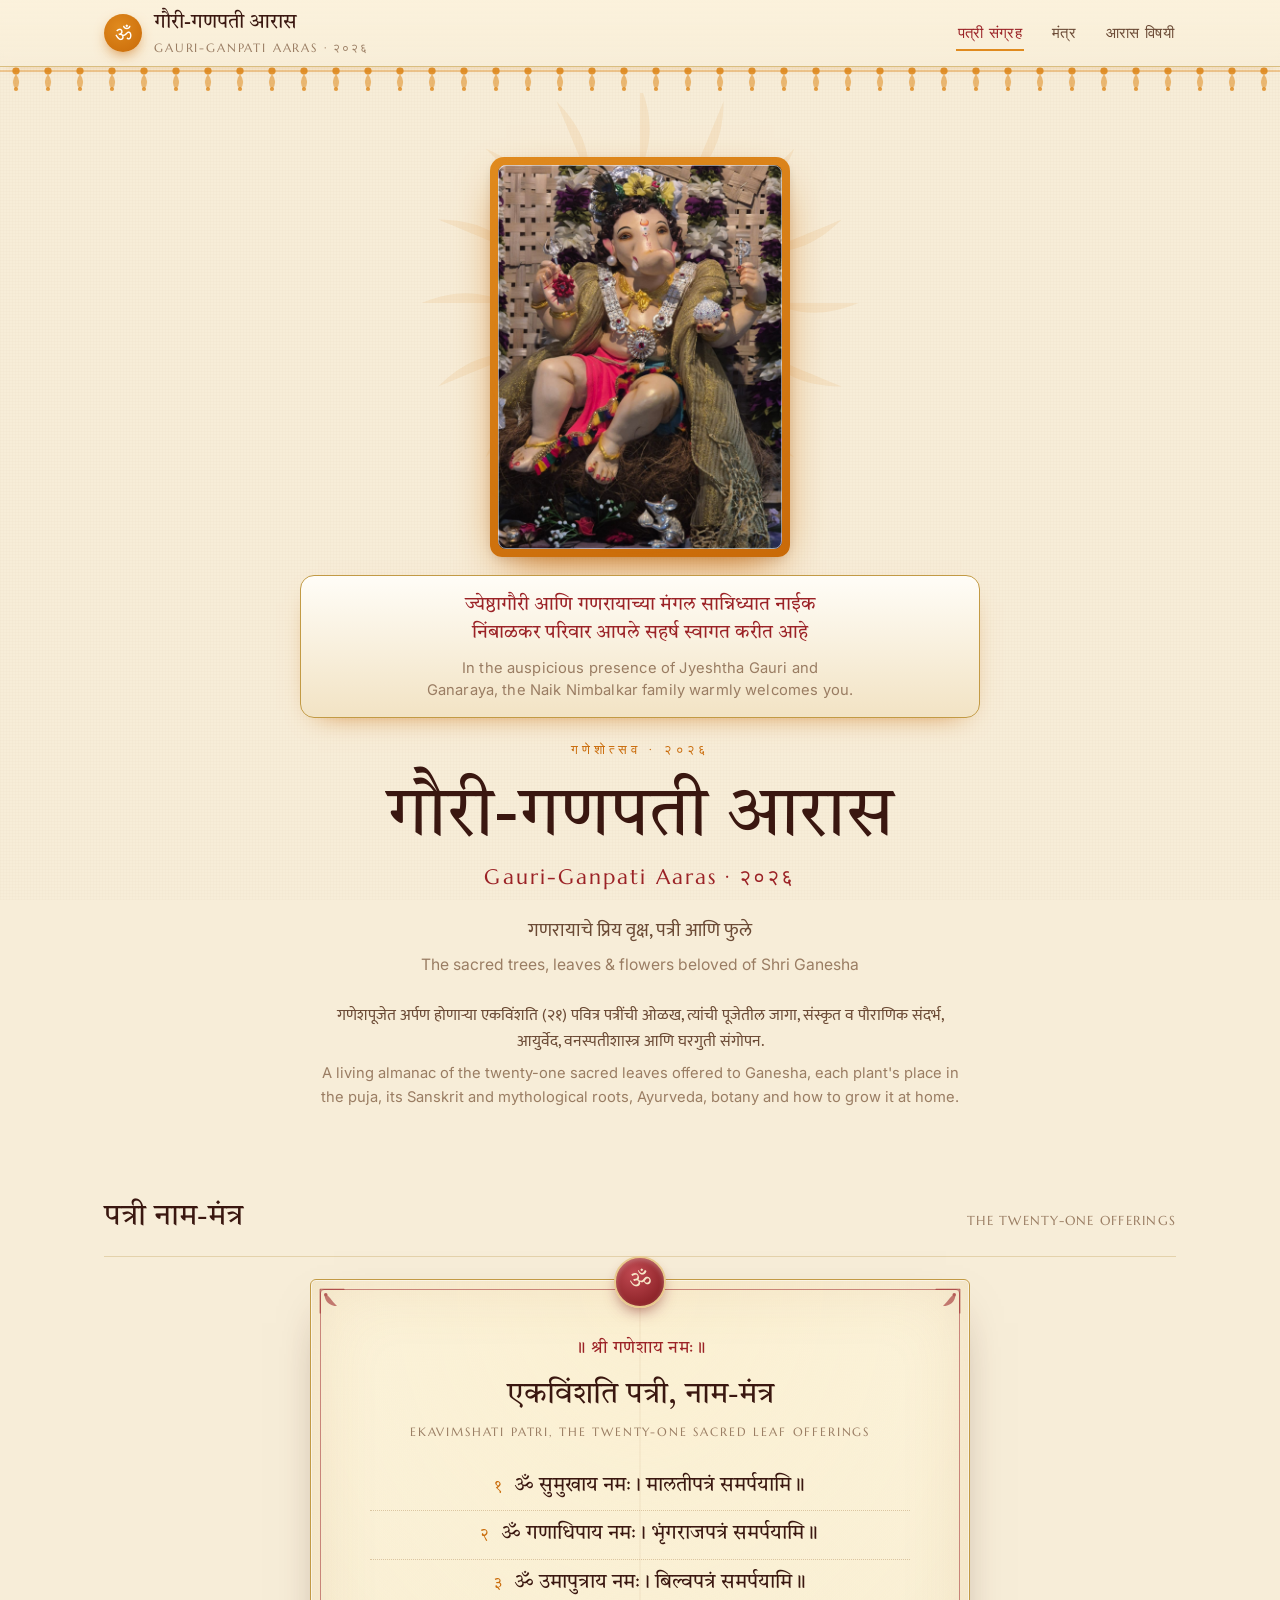
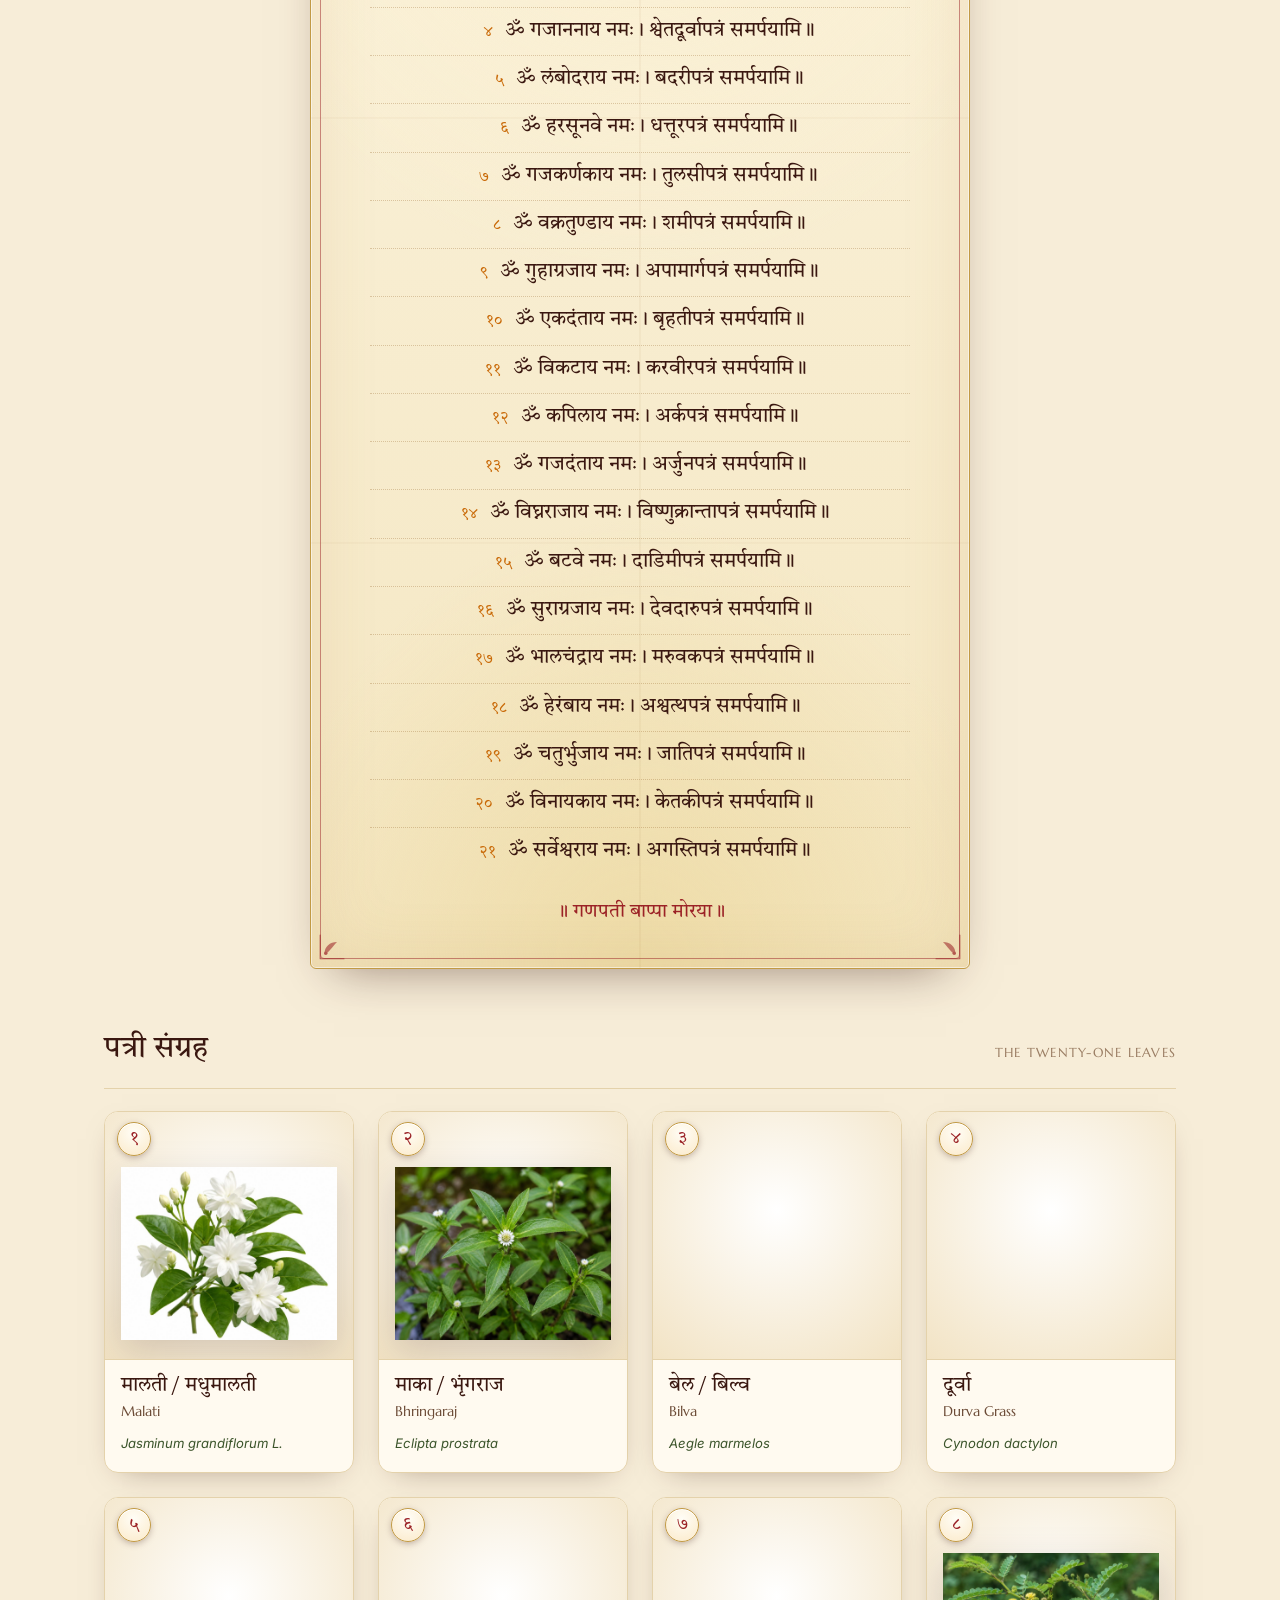
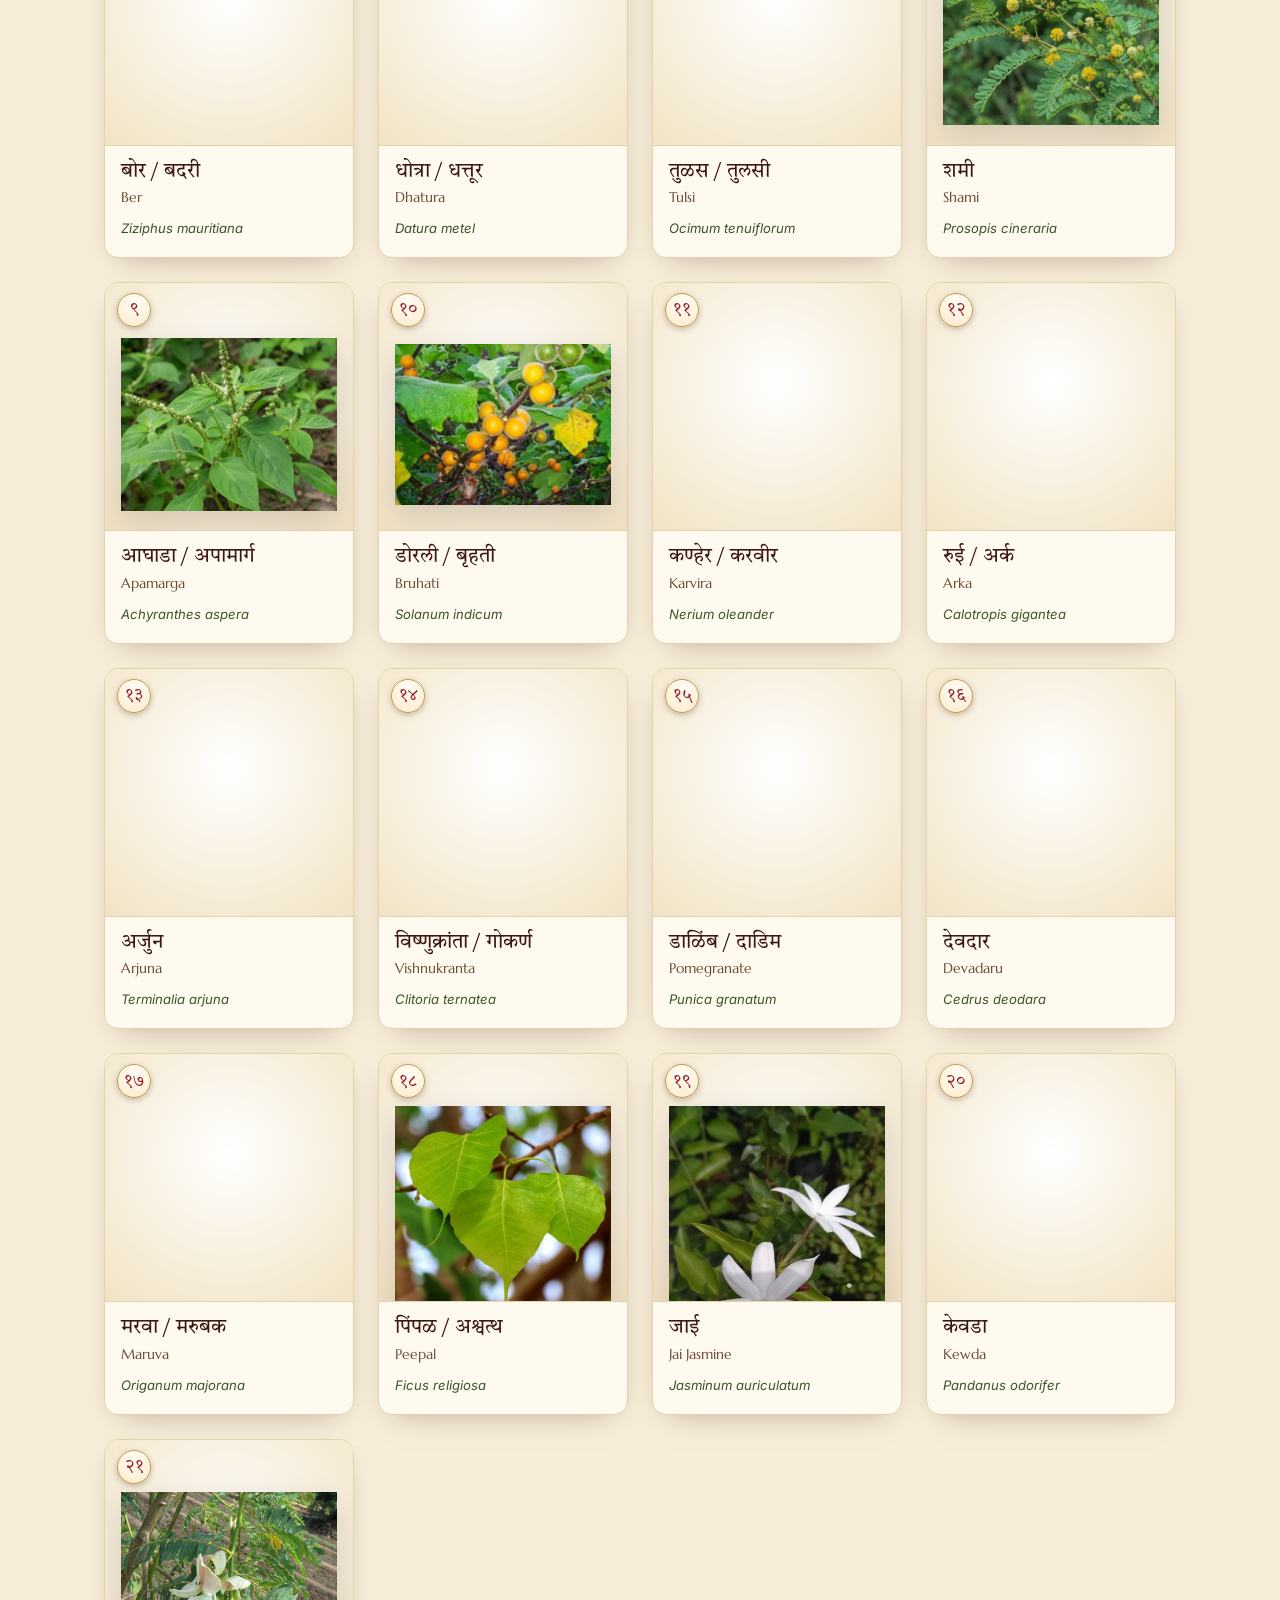
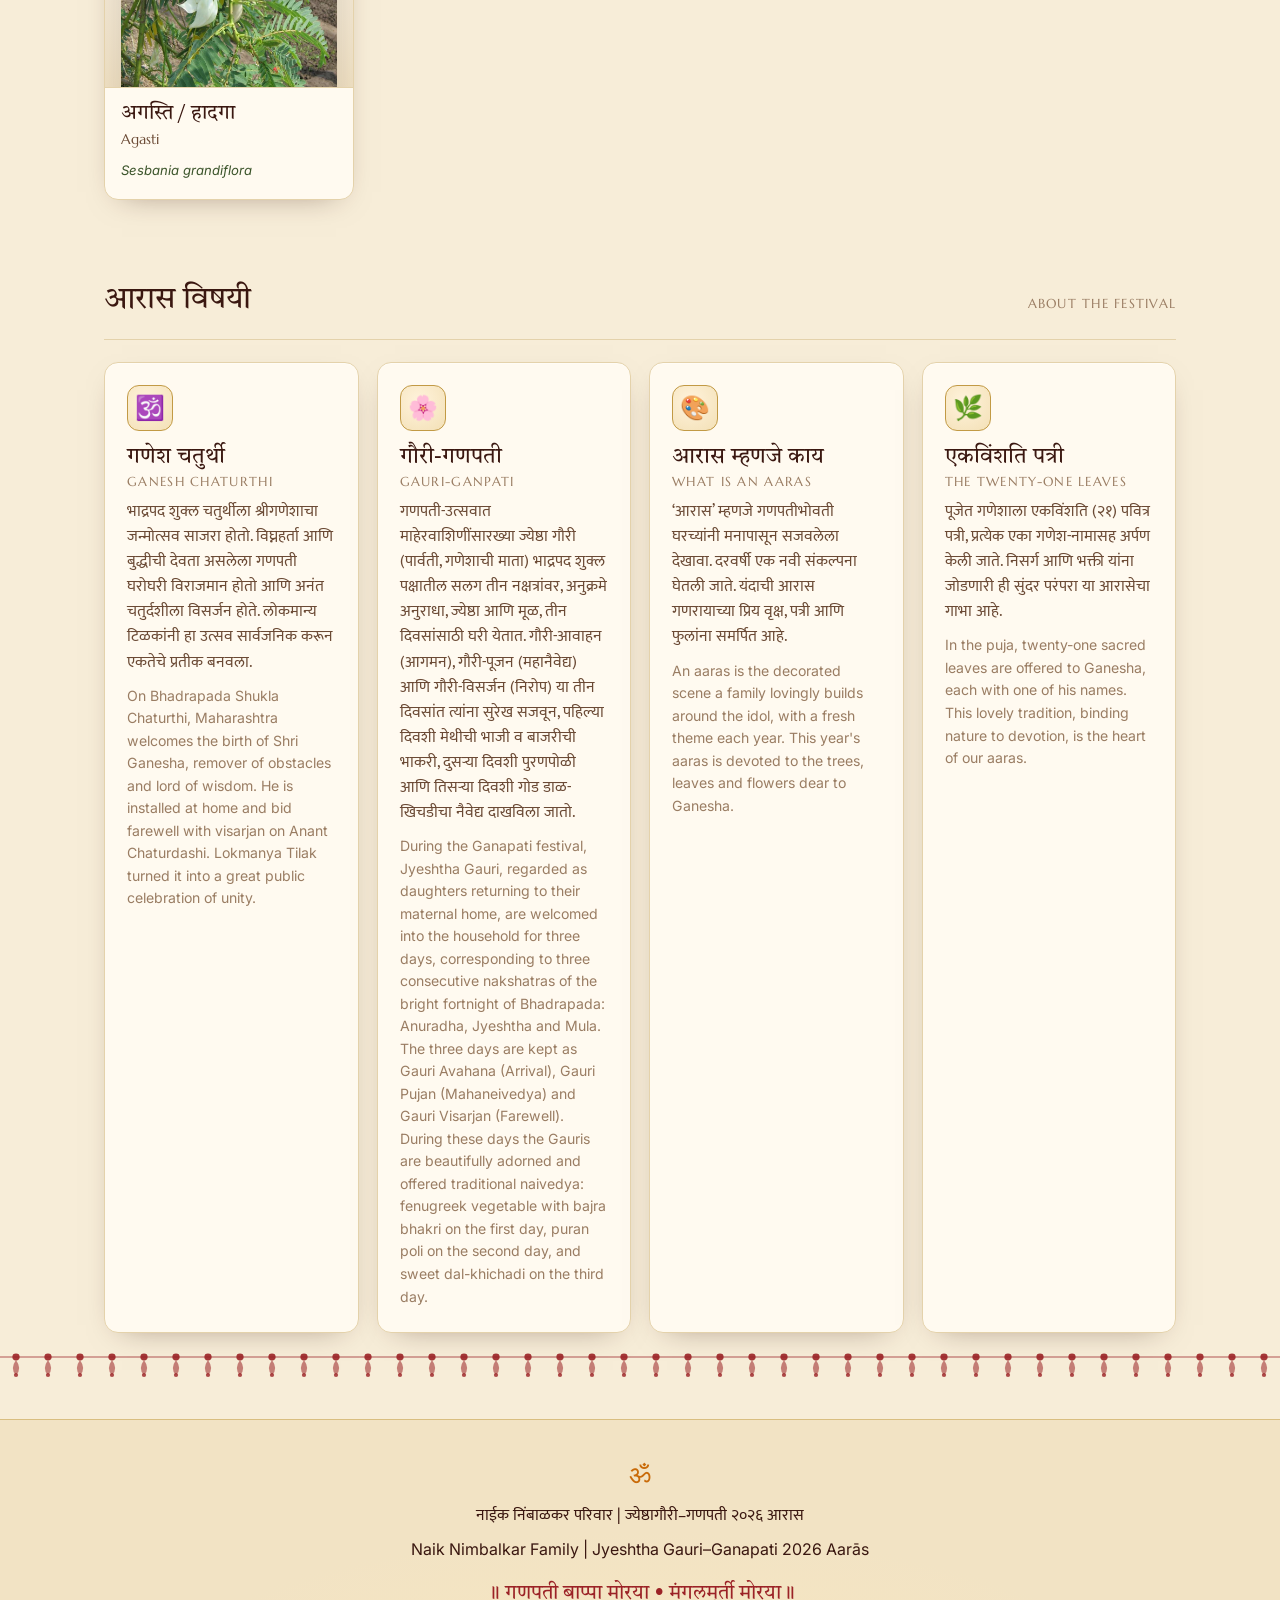
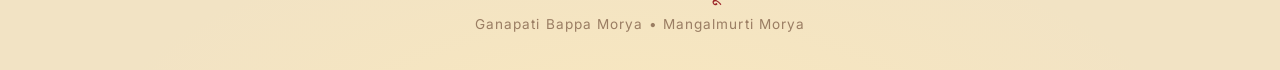
<file: index.html>
<!doctype html>
<html lang="mr">
<head>
  <meta charset="utf-8">
  <meta name="viewport" content="width=device-width, initial-scale=1">
  <title>गौरी-गणपती आरास २०२६ · गणरायाचे प्रिय वृक्ष, पत्री आणि फुले</title>
  <meta name="description" content="गणेशपूजेतील एकविंशति (२१) पवित्र पत्रींची द्विभाषिक ओळख, पूजेतील स्थान, संस्कृत संदर्भ, आयुर्वेद, वनस्पतीशास्त्र आणि संगोपन. A bilingual almanac of the 21 sacred leaves offered to Ganesha.">
  <link rel="icon" href="data:image/svg+xml,%3Csvg xmlns='http://www.w3.org/2000/svg' viewBox='0 0 100 100'%3E%3Ccircle cx='50' cy='50' r='48' fill='%23e08a1e'/%3E%3Ctext x='50' y='68' font-size='58' text-anchor='middle' fill='%23fff'%3E%E0%A4%90%3C/text%3E%3C/svg%3E">
  <link rel="preconnect" href="https://fonts.googleapis.com">
  <link rel="preconnect" href="https://fonts.gstatic.com" crossorigin>
  <link href="https://fonts.googleapis.com/css2?family=Tiro+Devanagari+Marathi&family=Mukta:wght@300;400;500;600&family=Marcellus&family=Inter:wght@400;500&display=swap" rel="stylesheet">
  <link rel="stylesheet" href="assets/css/styles.css?v=20">
</head>
<body data-page="home">
  <div id="app"></div>
  <script src="assets/js/data.js?v=20"></script>
  <script src="assets/js/app.js?v=20"></script>
</body>
</html>
</file>
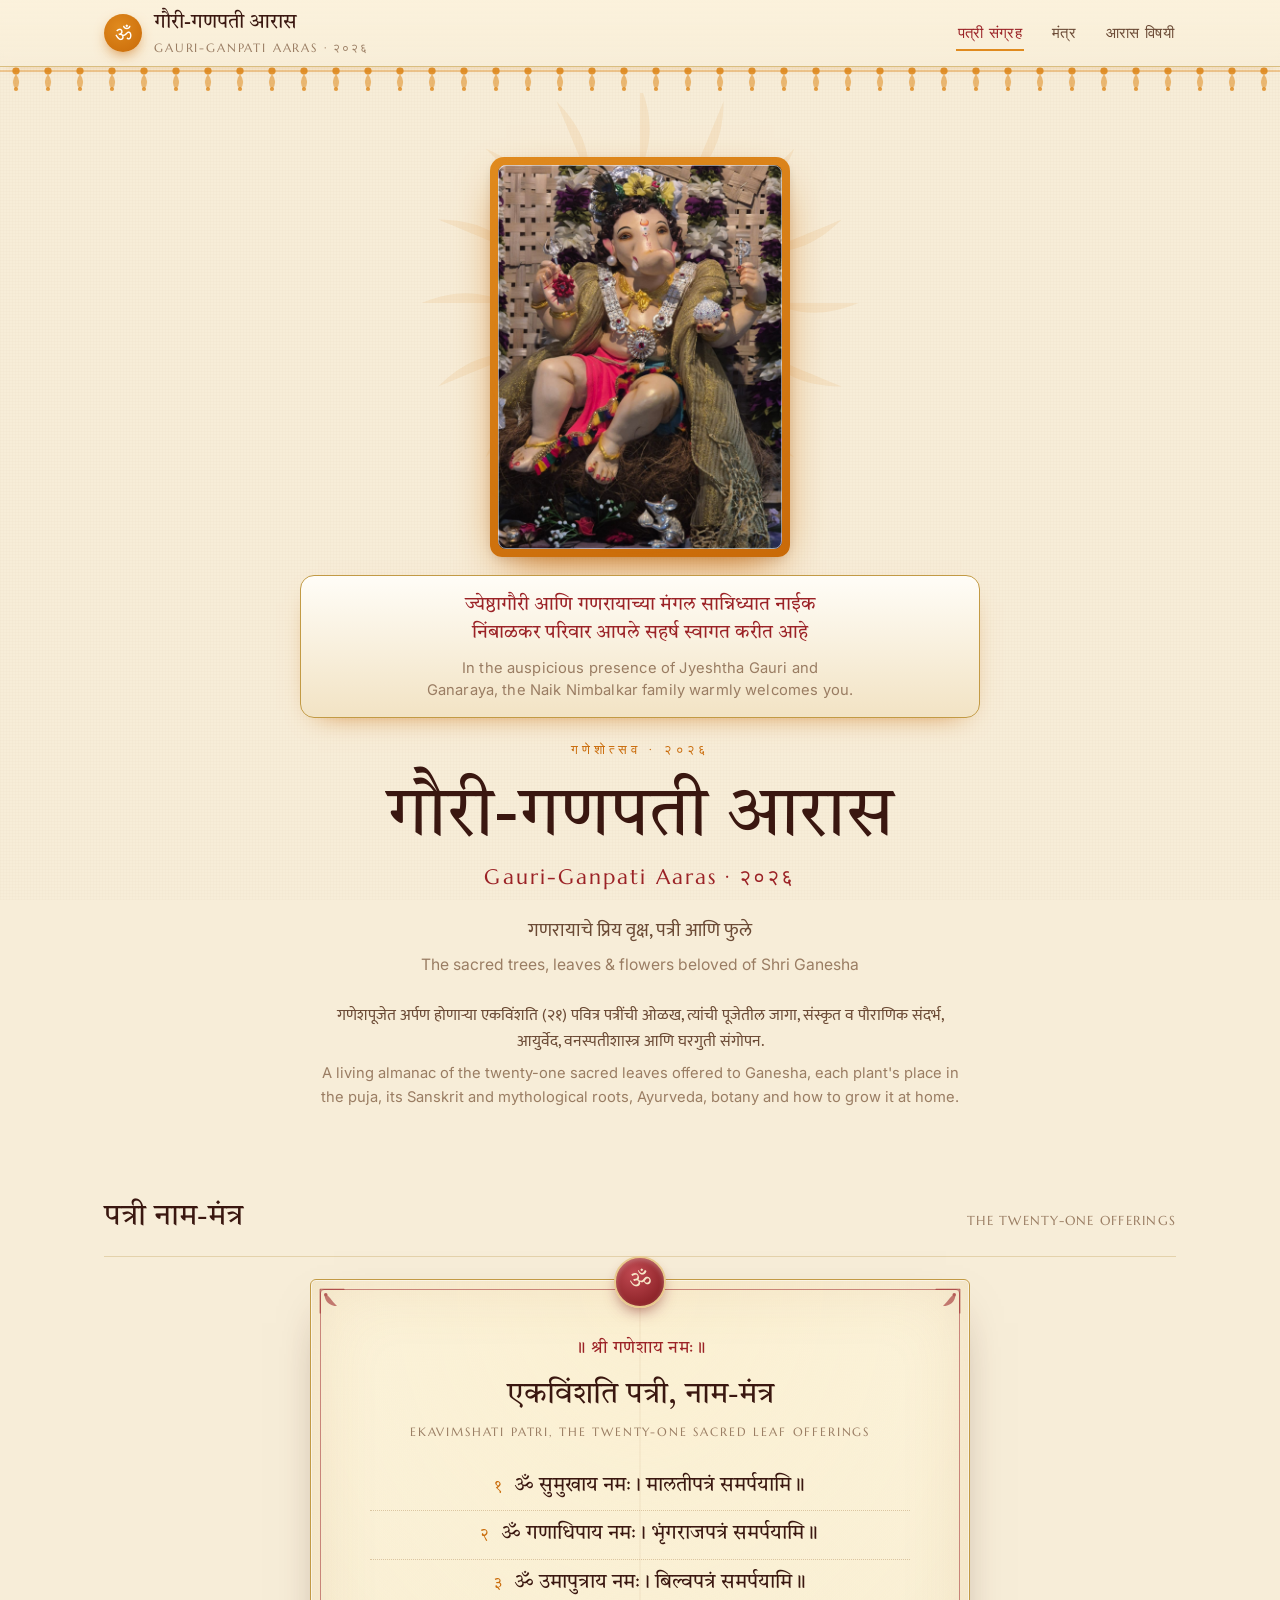
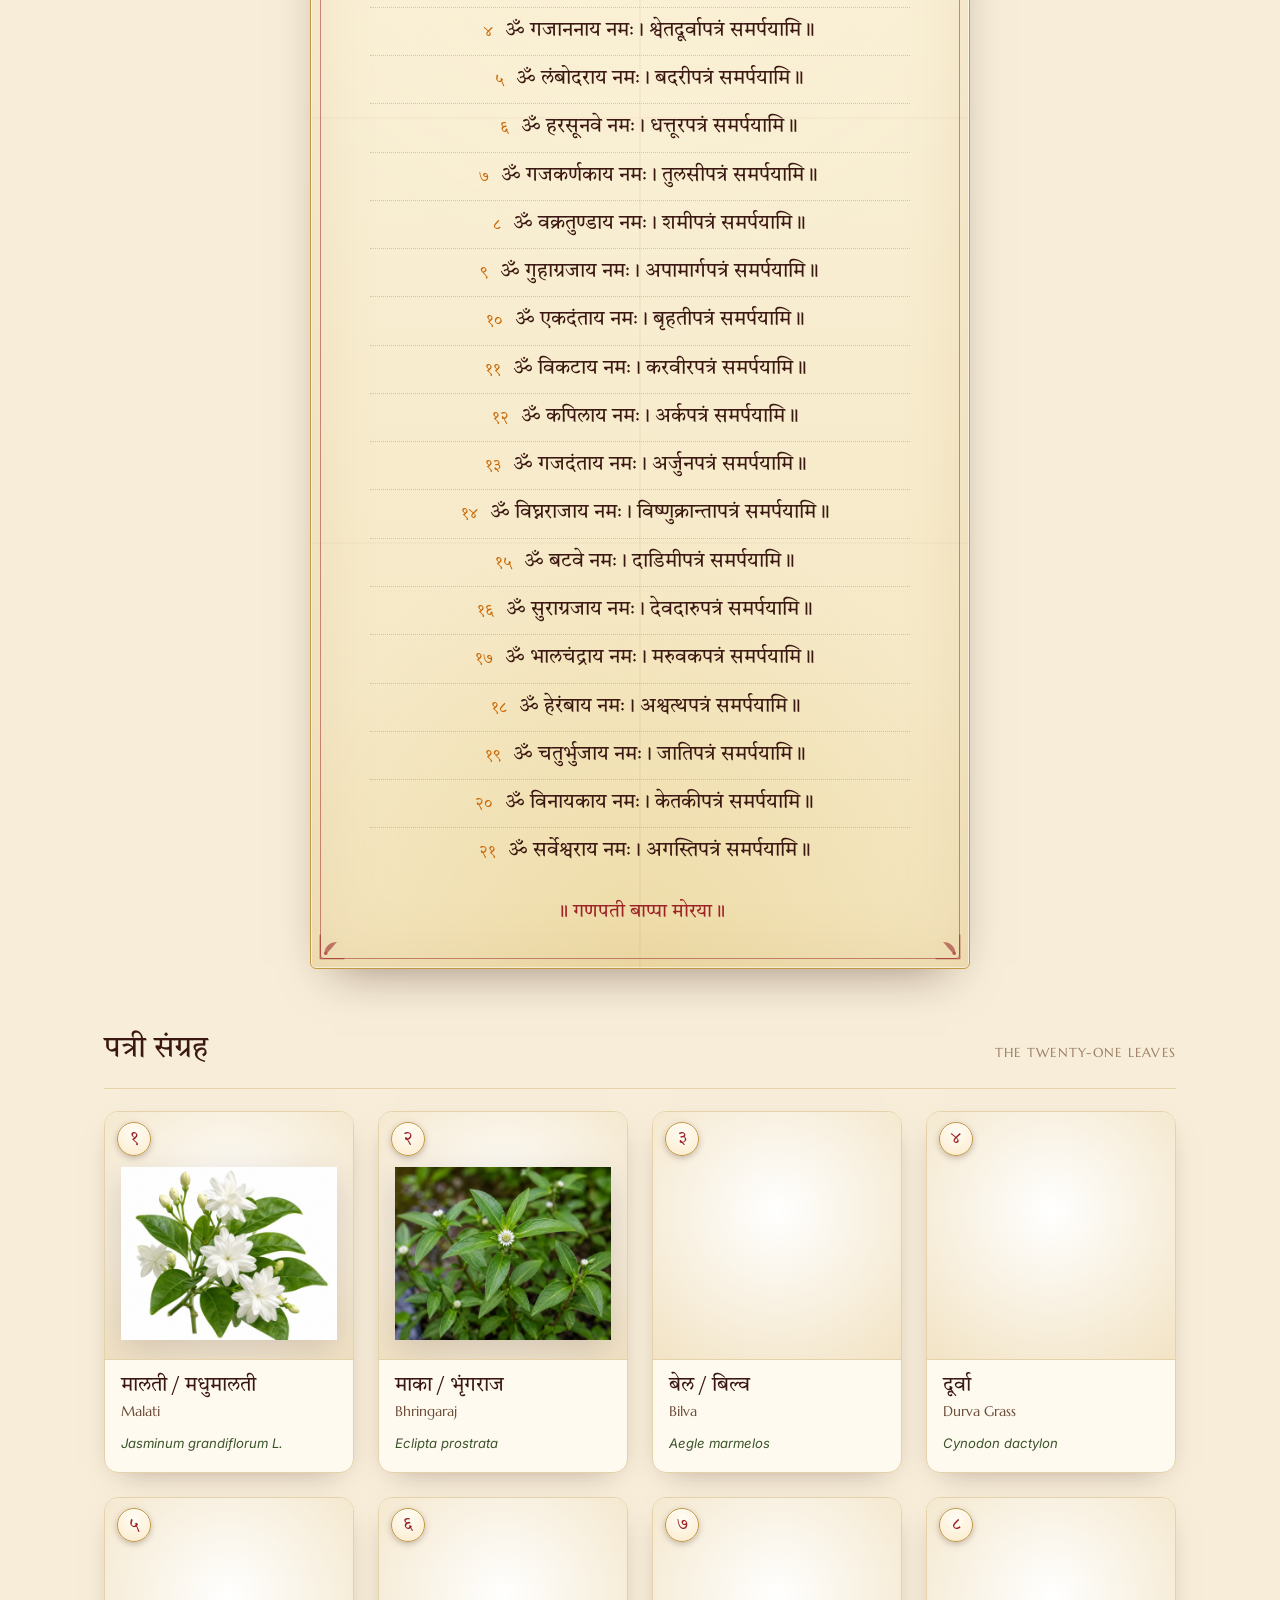
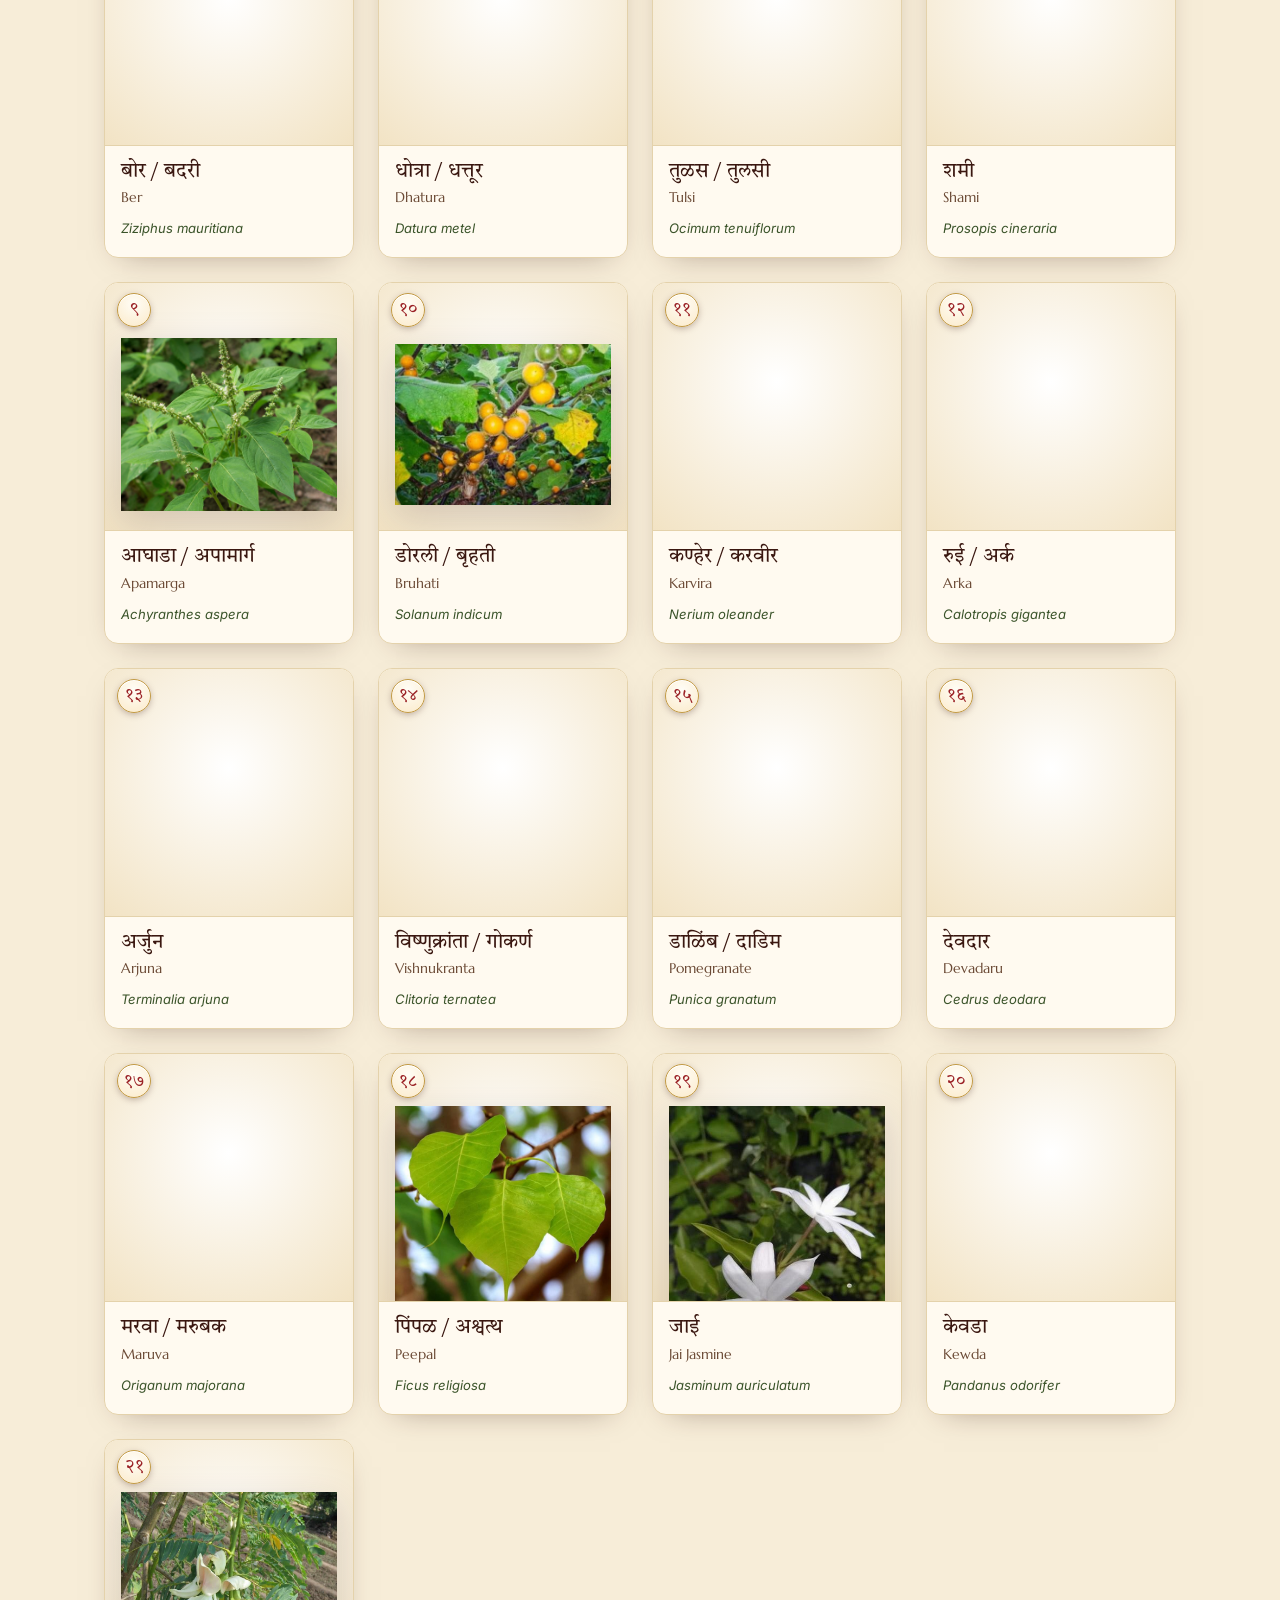
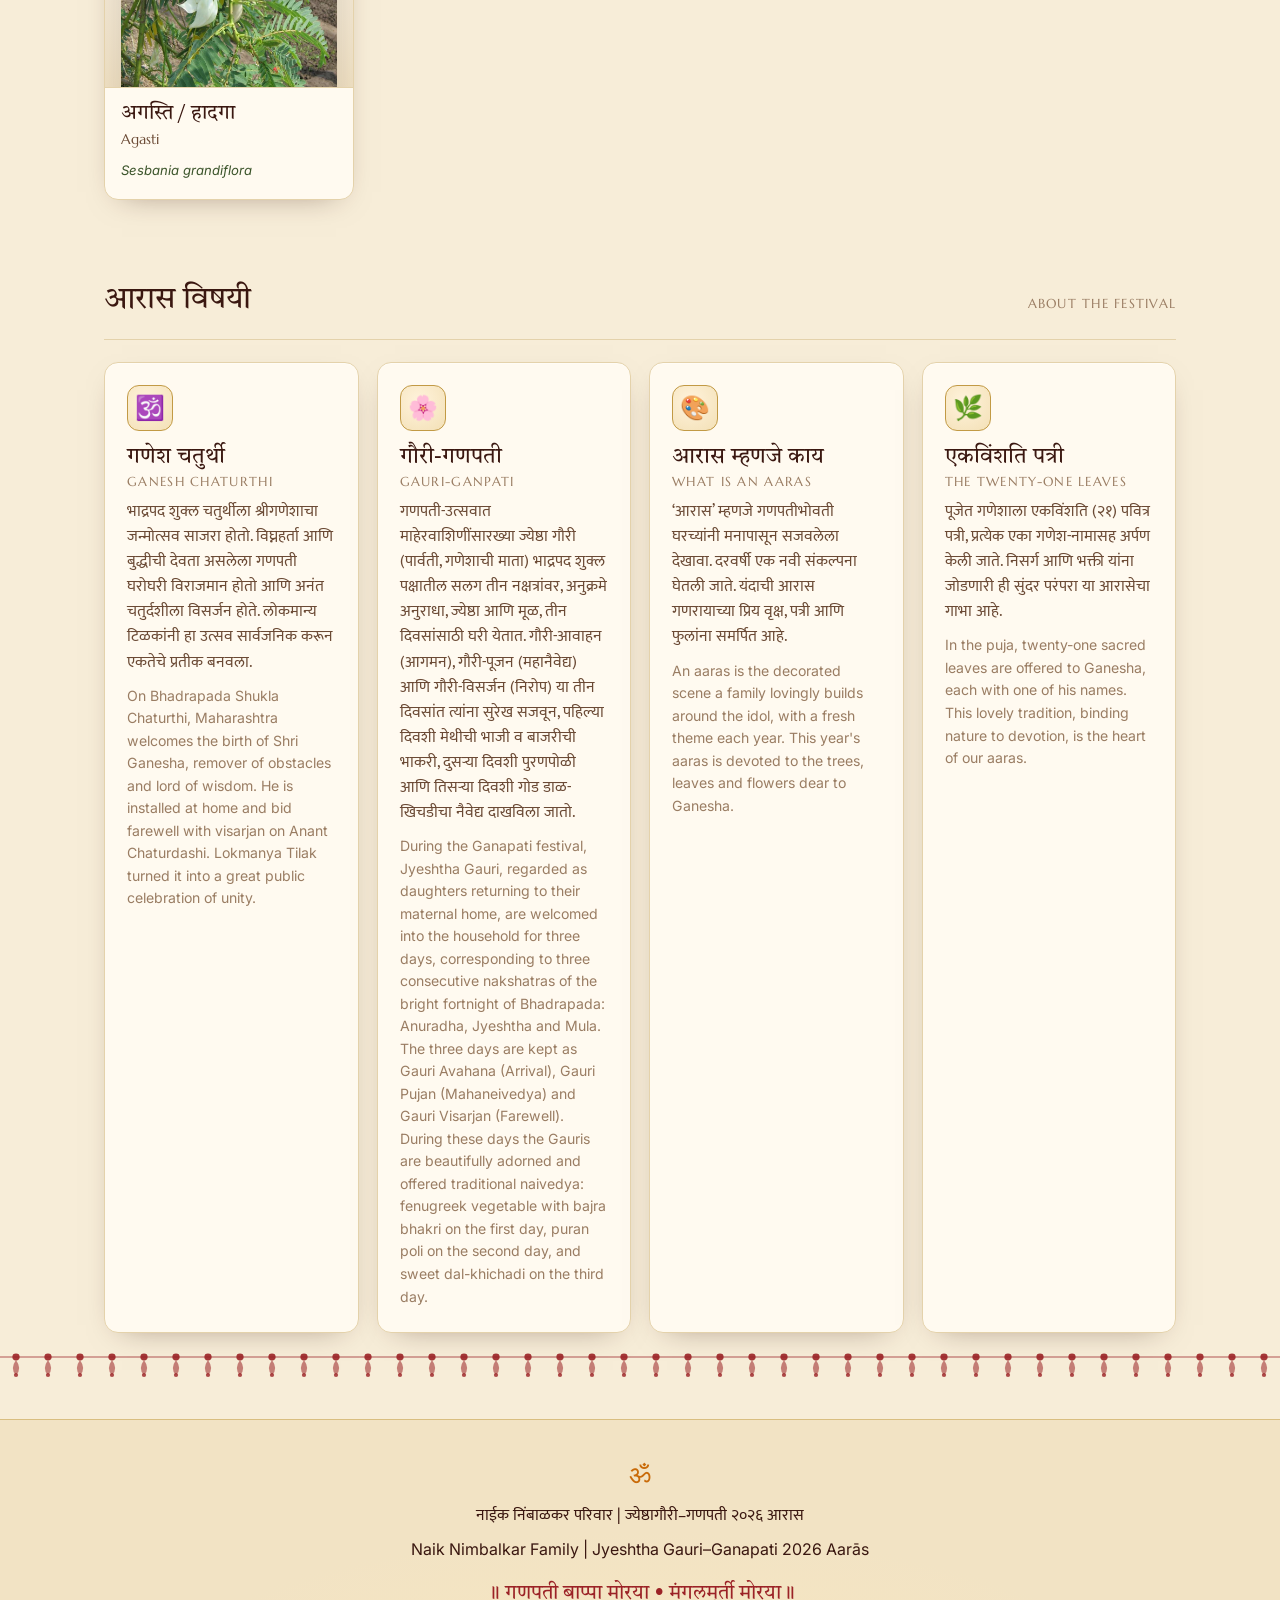
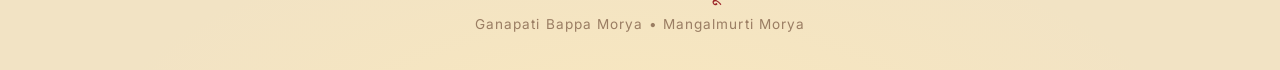
<file: patri.html>
<!doctype html>
<html lang="mr">
<head>
  <meta charset="utf-8">
  <meta name="viewport" content="width=device-width, initial-scale=1">
  <title>पत्री · गौरी-गणपती आरास २०२६</title>
  <meta name="description" content="गणेशपूजेतील पत्रीची द्विभाषिक ओळख, पूजेतील स्थान, संस्कृत संदर्भ, आयुर्वेद, वनस्पतीशास्त्र आणि संगोपन.">
  <link rel="icon" href="data:image/svg+xml,%3Csvg xmlns='http://www.w3.org/2000/svg' viewBox='0 0 100 100'%3E%3Ccircle cx='50' cy='50' r='48' fill='%23e08a1e'/%3E%3Ctext x='50' y='68' font-size='58' text-anchor='middle' fill='%23fff'%3E%E0%A4%90%3C/text%3E%3C/svg%3E">
  <link rel="preconnect" href="https://fonts.googleapis.com">
  <link rel="preconnect" href="https://fonts.gstatic.com" crossorigin>
  <link href="https://fonts.googleapis.com/css2?family=Tiro+Devanagari+Marathi&family=Mukta:wght@300;400;500;600&family=Marcellus&family=Inter:wght@400;500&display=swap" rel="stylesheet">
  <link rel="stylesheet" href="assets/css/styles.css?v=20">
</head>
<body data-page="detail">
  <div id="app"></div>
  <script src="assets/js/data.js?v=20"></script>
  <script src="assets/js/app.js?v=20"></script>
</body>
</html>
</file>
<file: assets/css/styles.css>
/* =====================================================================
   गौरी-गणपती आरास २०२६ ,  Sacred Botanical Almanac
   Design system: sandalwood paper · temple maroon · marigold · leaf green
   ===================================================================== */

:root{
  /* --- surfaces --- */
  --paper:        #f7edd8;   /* sandalwood paper canvas */
  --paper-2:      #f2e3c4;   /* deeper paper, panels */
  --card:         #fffaf0;   /* raised specimen card */
  --edge:         #e4d2ab;   /* soft paper edge */

  /* --- ink --- */
  --ink:          #3a1710;   /* temple maroon-brown text */
  --ink-soft:     #6b4a35;   /* secondary text */
  --ink-faint:    #9a7d63;   /* captions */

  /* --- accents (festival: haldi-kumkum-marigold) --- */
  --saffron:      #e08a1e;
  --saffron-deep: #c96a08;
  --kumkum:       #9b2226;   /* temple red */
  --kumkum-deep:  #7a1519;
  --leaf:         #4e6e3a;   /* botanical green */
  --leaf-deep:    #3a5329;
  --gold:         #c29a45;   /* hairlines, plate borders */
  --gold-soft:    #d9be80;

  /* --- type --- */
  --dev-display: "Tiro Devanagari Marathi", serif;
  --dev-body:    "Mukta", sans-serif;
  --lat-display: "Marcellus", serif;
  --lat-body:    "Inter", system-ui, sans-serif;

  --shadow-card: 0 1px 0 #fff6 inset, 0 10px 30px -18px rgba(58,23,16,.5);
  --shadow-lift: 0 20px 48px -24px rgba(58,23,16,.55);
  --radius:      14px;
  --maxw:        1120px;
}

*{ box-sizing:border-box; }
[hidden]{ display:none !important; }   /* keep hidden placeholders truly hidden */
html{ scroll-behavior:smooth; -webkit-text-size-adjust:100%; text-size-adjust:100%; }
a, button{ -webkit-tap-highlight-color:rgba(155,34,38,.12); }
section[id]{ scroll-margin-top:72px; }   /* anchor jumps clear the sticky header */
.card--ready:active{ transform:scale(.98); }   /* touch feedback on phones */
body{
  margin:0;
  background:
    radial-gradient(1100px 520px at 50% -8%, #fdf3d6 0%, transparent 62%),
    radial-gradient(900px 520px at 50% 106%, #f7e9c4 0%, transparent 60%),
    var(--paper);
  color:var(--ink);
  font-family:var(--lat-body);
  font-size:17px;
  line-height:1.6;
  -webkit-font-smoothing:antialiased;
}
/* subtle woven-paper texture */
body::before{
  content:""; position:fixed; inset:0; pointer-events:none; z-index:0;
  opacity:.5;
  background-image:
    repeating-linear-gradient(0deg, rgba(120,80,40,.035) 0 1px, transparent 1px 3px),
    repeating-linear-gradient(90deg, rgba(120,80,40,.03) 0 1px, transparent 1px 3px);
}
img{ max-width:100%; display:block; }
a{ color:inherit; }

.wrap{ max-width:var(--maxw); margin:0 auto; padding:0 24px; position:relative; z-index:1; }

/* language helpers */
.mr{ font-family:var(--dev-body); }
.mr-d{ font-family:var(--dev-display); }
.en{ font-family:var(--lat-body); }
[lang="en"]{ color:var(--ink-soft); }

.devnum{ font-family:var(--dev-display); }

/* ---------- torana (garland) divider ---------- */
.torana{ width:100%; height:26px; display:block; color:var(--saffron); }
.torana--maroon{ color:var(--kumkum); }

/* =====================================================================
   HEADER
   ===================================================================== */
.site-head{
  position:sticky; top:0; z-index:20;
  background:linear-gradient(#fbf2dcf2,#f7edd8e6);
  backdrop-filter:blur(6px);
  border-bottom:1px solid var(--gold-soft);
  box-shadow:0 2px 14px -10px var(--saffron-deep);
}
.site-head .wrap{ display:flex; align-items:center; gap:16px; height:66px; }
.brand{ display:flex; align-items:center; gap:12px; text-decoration:none; margin-right:auto; }
.brand .om{
  width:38px; height:38px; display:grid; place-items:center; flex:none;
  background:radial-gradient(circle at 40% 35%, var(--saffron), var(--saffron-deep));
  color:#fff; border-radius:50%; font-size:20px;
  box-shadow:0 6px 16px -6px var(--saffron-deep);
}
.brand b{ font-family:var(--dev-display); font-weight:400; font-size:20px; line-height:1; }
.brand small{ display:block; font-family:var(--lat-display); font-size:11.5px; letter-spacing:.16em;
  text-transform:uppercase; color:var(--ink-faint); margin-top:3px; }
.nav{ display:flex; gap:26px; }
.nav a{ text-decoration:none; font-family:var(--lat-display); font-size:15px; letter-spacing:.02em;
  color:var(--ink-soft); padding:6px 2px; border-bottom:2px solid transparent; }
.nav a:hover, .nav a.active{ color:var(--kumkum); border-color:var(--saffron); }

/* =====================================================================
   HERO (home)
   ===================================================================== */
.hero{ text-align:center; padding:64px 0 28px; }
.hero-welcome{
  max-width:680px; margin:0 auto 22px; padding:16px 22px;
  border:1px solid var(--gold); border-radius:14px;
  background:linear-gradient(180deg, #fffdf7, var(--paper-2));
  box-shadow:0 10px 28px -18px var(--saffron-deep);
  font-family:var(--dev-display); font-size:1.18rem; line-height:1.5;
  color:var(--kumkum); text-wrap:balance;
}
.hero-welcome .en{ display:block; margin-top:8px; font-family:var(--lat-body);
  font-size:.92rem; color:var(--ink-faint); letter-spacing:.01em; }
@media (max-width:640px){ .hero-welcome{ font-size:1.05rem; padding:14px 16px; } }
.hero .kicker{
  font-family:var(--lat-display); letter-spacing:.32em; text-transform:uppercase;
  font-size:13px; color:var(--saffron-deep); margin:0 0 18px;
}
.hero h1{
  font-family:var(--dev-display); font-weight:400;
  font-size:clamp(2.4rem, 6vw, 4.4rem); line-height:1.08; margin:0;
  color:var(--ink); text-wrap:balance;
}
.hero .year{
  display:inline-block; font-family:var(--lat-display); color:var(--kumkum);
  font-size:clamp(1rem,2vw,1.3rem); letter-spacing:.1em; margin-top:6px;
}
.hero .theme{
  max-width:760px; margin:22px auto 0; font-size:1.18rem; color:var(--ink-soft);
  text-wrap:balance;
}
.hero .theme .en{ display:block; font-size:.98rem; color:var(--ink-faint); margin-top:6px; }
.hero .intro{ max-width:640px; margin:26px auto 0; color:var(--ink-soft); font-size:1rem; }
.hero .intro .en{ display:block; margin-top:8px; color:var(--ink-faint); font-size:.92rem; }

.count-pill{
  display:inline-flex; align-items:center; gap:10px; margin-top:30px;
  padding:9px 20px; border:1px solid var(--gold); border-radius:999px;
  background:var(--card); font-family:var(--lat-display); letter-spacing:.04em;
  color:var(--ink-soft); box-shadow:var(--shadow-card);
}
.count-pill b{ color:var(--kumkum); font-family:var(--dev-display); font-size:1.25em; }

/* faint lotus mandala behind the hero */
.hero{ position:relative; overflow:hidden; }
.hero-mandala{
  position:absolute; top:-70px; left:50%; transform:translateX(-50%);
  width:min(560px,120vw); height:auto; color:var(--saffron);
  opacity:.10; pointer-events:none; z-index:0;
  animation:spin 90s linear infinite;
}
.hero .wrap{ position:relative; z-index:1; }
@keyframes spin{ to{ transform:translateX(-50%) rotate(360deg); } }

/* line-art Ganesha emblem */
.hero-emblem{ display:flex; justify-content:center; margin:0 0 6px; }
.hero-murti{
  margin:0 auto 18px; width:min(300px, 74vw); aspect-ratio:3/4;
  border-radius:14px 14px 12px 12px; overflow:hidden; position:relative;
  padding:8px; background:
    linear-gradient(160deg, var(--saffron), var(--saffron-deep));
  box-shadow:0 18px 44px -16px var(--saffron-deep), 0 4px 14px -6px rgba(58,23,16,.35);
}
.hero-murti::after{
  content:""; position:absolute; inset:8px; border-radius:8px;
  border:1px solid #fff8; pointer-events:none;
}
.hero-murti::before{
  content:""; position:absolute; inset:-30px; z-index:-1; border-radius:28px;
  background:radial-gradient(circle at 50% 46%, rgba(224,138,30,.30), transparent 70%);
  filter:blur(4px); pointer-events:none;
}
@media (prefers-reduced-motion:no-preference){
  .hero-murti::before{ animation:diyaGlow 4.6s ease-in-out infinite; }
}
@keyframes diyaGlow{ 0%,100%{ opacity:.7; } 50%{ opacity:1; } }
.hero-murti img{ width:100%; height:100%; object-fit:cover; border-radius:8px; display:block; }
.hero-murti .murti-fallback{ display:none; }
.hero-murti.noimg{ background:var(--paper-2); box-shadow:none; padding:0;
  border:1px solid var(--gold); place-items:center; display:grid; }
.hero-murti.noimg::after{ display:none; }
.hero-murti.noimg .murti-fallback{ display:grid; place-items:center; }
.hero-murti.noimg .ganesha{ width:96px; color:var(--kumkum); }
@media (max-width:640px){ .hero-murti{ width:min(240px, 66vw); margin-bottom:14px; } }
.ganesha{ width:82px; height:auto; color:var(--kumkum);
  filter:drop-shadow(0 8px 14px rgba(155,34,38,.22)); }
@media (max-width:640px){ .ganesha{ width:66px; } }

/* grid filters */
.filters{ display:flex; flex-wrap:wrap; gap:8px; margin:0 0 22px; }
.filter{ cursor:pointer; display:inline-flex; align-items:center; gap:8px;
  font-family:var(--lat-body); border:1px solid var(--edge); background:var(--card);
  color:var(--ink-soft); padding:11px 18px; border-radius:999px; line-height:1;
  transition:background .2s ease, border-color .2s ease, color .2s ease, transform .12s ease; }
.filter .mr-d{ font-size:1.05rem; }
.filter .en{ font-family:var(--lat-display); font-size:11px; letter-spacing:.08em;
  text-transform:uppercase; color:var(--ink-faint); }
.filter:hover{ border-color:var(--gold); transform:translateY(-1px); }
.filter.active{ background:var(--kumkum); border-color:var(--kumkum); color:#fff;
  box-shadow:0 8px 18px -10px var(--kumkum); }
.filter.active .en{ color:#fff; opacity:.8; }
.card.is-hidden{ display:none; }

/* =====================================================================
   DATES RIBBON (home)
   ===================================================================== */
.dates-strip{ margin-top:14px; }
.dates-strip .wrap{ padding-top:8px; padding-bottom:8px; }
.dates-head{ text-align:center; margin-bottom:16px; }
.dates-head .mr-d{ font-size:1.5rem; color:var(--ink); display:block; }
.dates-head .en{ font-family:var(--lat-display); letter-spacing:.18em; text-transform:uppercase;
  font-size:11.5px; color:var(--ink-faint); }
.dates{ display:flex; flex-wrap:wrap; gap:12px; justify-content:center; }
.date-chip{
  flex:1 1 150px; max-width:210px; text-align:center;
  background:linear-gradient(180deg,#fff7e6,#fbeecb);
  border:1px solid var(--gold); border-radius:12px; padding:14px 12px;
  box-shadow:var(--shadow-card);
}
.date-chip b{ display:block; font-family:var(--dev-display); font-weight:400; font-size:1.15rem; color:var(--kumkum); }
.date-chip .dlabel{ display:block; margin-top:5px; }
.date-chip .dlabel.mr{ font-size:.95rem; color:var(--ink-soft); }
.date-chip .dlabel.en{ font-family:var(--lat-display); font-size:10.5px; letter-spacing:.08em;
  text-transform:uppercase; color:var(--ink-faint); margin-top:3px; }

/* =====================================================================
   FESTIVAL "ABOUT" (home)
   ===================================================================== */
.festival{ margin-bottom:20px; }
.fgrid{ display:grid; grid-template-columns:repeat(auto-fit,minmax(240px,1fr)); gap:18px; }
.fcard{
  background:var(--card); border:1px solid var(--edge); border-radius:var(--radius);
  padding:22px 22px 24px; box-shadow:var(--shadow-card);
  transition:transform .25s ease, box-shadow .25s ease;
}
.fcard:hover{ transform:translateY(-4px); box-shadow:var(--shadow-lift); }
.fcard .fic{
  width:46px; height:46px; display:grid; place-items:center; font-size:1.5rem;
  background:radial-gradient(circle at 40% 35%, #fff3dc, #f3e0b6);
  border:1px solid var(--gold); border-radius:12px; margin-bottom:14px;
}
.fcard h3{ font-family:var(--dev-display); font-weight:400; font-size:1.4rem; margin:0 0 10px; line-height:1.15; }
.fcard h3 .en{ display:block; font-family:var(--lat-display); font-size:.82rem; letter-spacing:.1em;
  text-transform:uppercase; color:var(--ink-faint); margin-top:3px; }
.fcard .mr{ margin:0; color:var(--ink-soft); font-size:.98rem; }
.fcard .en{ display:block; margin:10px 0 0; color:var(--ink-faint); font-size:.88rem; }

/* =====================================================================
   LAKHOTA  (old-style folded pooja letter with the 21 naam-mantras)
   ===================================================================== */
.lakhota-sec{ margin:8px 0 26px; }
.lakhota{
  position:relative; max-width:660px; margin:0 auto; padding:52px 34px 40px;
  background:
    radial-gradient(120% 75% at 50% 0%, #fbf0d2 0%, transparent 62%),
    radial-gradient(100% 60% at 50% 100%, #eedca8 0%, transparent 58%),
    linear-gradient(#fbf3dd, #f4e6c1);
  border:1px solid var(--gold); border-radius:6px;
  box-shadow:var(--shadow-lift), inset 0 0 0 1px #ffffff88, inset 0 0 70px rgba(176,120,50,.14);
}
/* inner double frame */
.lakhota::before{ content:""; position:absolute; inset:9px; border:1.5px double var(--kumkum);
  border-radius:4px; opacity:.5; pointer-events:none; }
/* faint fold creases: one vertical, two horizontal, like a folded letter */
.lakhota::after{ content:""; position:absolute; inset:0; pointer-events:none; border-radius:6px;
  background:
    linear-gradient(90deg, transparent calc(50% - 1px), rgba(150,100,40,.10) 50%, transparent calc(50% + 1px)),
    linear-gradient(0deg, transparent calc(33% - 1px), rgba(150,100,40,.07) 33%, transparent calc(33% + 1px),
                          transparent calc(66% - 1px), rgba(150,100,40,.07) 66%, transparent calc(66% + 1px)); }

.lk-corner{ position:absolute; width:42px; height:42px; color:var(--kumkum); opacity:.7; z-index:2; }
.lk-corner.tl{ top:5px; left:5px; }
.lk-corner.tr{ top:5px; right:5px; transform:scaleX(-1); }
.lk-corner.bl{ bottom:5px; left:5px; transform:scaleY(-1); }
.lk-corner.br{ bottom:5px; right:5px; transform:scale(-1); }

.lk-flap{ position:absolute; top:-24px; left:50%; transform:translateX(-50%); z-index:3; }
.lk-seal{ display:grid; place-items:center; width:52px; height:52px; border-radius:50%;
  background:radial-gradient(circle at 38% 32%, #c14a52, var(--kumkum-deep));
  color:#f7e7c8; font-size:23px; font-family:var(--dev-display);
  border:2px solid #e8c98e;
  box-shadow:0 7px 16px -6px rgba(122,21,25,.7), inset 0 2px 5px rgba(255,255,255,.3); }

.lk-inner{ position:relative; z-index:2; text-align:center; }
.lk-shri{ color:var(--kumkum); font-size:1.05rem; letter-spacing:.03em; margin-top:4px; }
.lk-title{ font-family:var(--dev-display); font-weight:400; font-size:1.9rem; color:var(--ink); margin:8px 0 3px; }
.lk-sub{ font-family:var(--lat-display); font-size:11.5px; letter-spacing:.16em;
  text-transform:uppercase; color:var(--ink-faint); margin:0 0 22px; }
.lk-list{ list-style:none; margin:0 auto; padding:0; max-width:540px; }
.lk-list li{ display:flex; align-items:baseline; justify-content:center; gap:12px;
  padding:9px 4px; border-bottom:1px dotted rgba(150,100,40,.30); }
.lk-list li:last-child{ border-bottom:0; }
.lk-no{ color:var(--saffron-deep); font-size:1rem; min-width:1.7em; text-align:right; }
.lk-line{ color:var(--ink); font-size:1.22rem; line-height:1.5; }
.lk-foot{ color:var(--kumkum); font-size:1.2rem; margin-top:22px; }

@media (max-width:640px){
  .lakhota{ padding:44px 16px 30px; }
  .lakhota::before{ inset:7px; }
  .lk-title{ font-size:1.5rem; }
  .lk-list li{ flex-direction:column; gap:2px; padding:11px 2px; }
  .lk-no{ text-align:center; min-width:0; }
  .lk-line{ font-size:1.08rem; }
  .lk-corner{ width:32px; height:32px; }
}

/* =====================================================================
   PATRI GRID (home)
   ===================================================================== */
.grid-head{ display:flex; align-items:baseline; justify-content:space-between; gap:16px;
  margin:56px 0 22px; padding-bottom:14px; border-bottom:1px solid var(--edge); }
.grid-head h2{ font-family:var(--dev-display); font-weight:400; font-size:1.9rem; margin:0; }
.grid-head span{ font-family:var(--lat-display); color:var(--ink-faint); letter-spacing:.1em;
  text-transform:uppercase; font-size:12.5px; }

/* mobile-first: two comfortable columns even on a 320px phone, more as space allows */
.grid{ display:grid; grid-template-columns:repeat(auto-fill,minmax(132px,1fr)); gap:12px; padding-bottom:20px; }
@media (min-width:560px){ .grid{ grid-template-columns:repeat(auto-fill,minmax(200px,1fr)); gap:20px; } }
@media (min-width:900px){ .grid{ grid-template-columns:repeat(auto-fill,minmax(224px,1fr)); gap:24px; } }

.card{
  position:relative; display:flex; flex-direction:column;
  background:var(--card); border:1px solid var(--edge); border-radius:var(--radius);
  overflow:hidden; text-decoration:none; color:inherit;
  box-shadow:var(--shadow-card); transition:transform .25s ease, box-shadow .25s ease;
}
.card--ready:hover{ transform:translateY(-6px);
  box-shadow:0 0 0 1px var(--gold), 0 24px 44px -20px rgba(201,106,8,.55), var(--shadow-lift); }
.card--ready:hover .card__plate{ background:radial-gradient(circle at 50% 38%, #fff, #fbeecb); }
.card--ready:hover .card__no{ background:var(--saffron); color:#fff; border-color:var(--saffron); }
.card__plate{
  position:relative; aspect-ratio:1/1; background:
    radial-gradient(circle at 50% 40%, #fff, var(--paper-2));
  display:grid; place-items:center; border-bottom:1px solid var(--edge); overflow:hidden;
  padding:52px 16px 16px;
}
.card__plate img{ width:100%; height:100%; object-fit:contain;
  filter:drop-shadow(0 12px 18px rgba(58,23,16,.18));
  transition:transform .5s cubic-bezier(.2,.7,.2,1); }
.card--ready:hover .card__plate img{ transform:scale(1.04); }
.card__no{ transition:background .3s ease, color .3s ease, border-color .3s ease; }
.card__no{
  position:absolute; top:10px; left:12px; font-family:var(--dev-display);
  font-size:1.15rem; color:var(--kumkum);
  width:34px; height:34px; display:grid; place-items:center;
  border:1px solid var(--gold); border-radius:50%;
  background:radial-gradient(circle at 50% 30%, #fffdf6, #fbeaca);
  box-shadow:0 2px 7px -1px rgba(58,23,16,.35), inset 0 1px 0 #fff; z-index:2;
}
.card__soon{
  position:absolute; inset:0; display:grid; place-items:center; gap:6px;
  background:repeating-linear-gradient(135deg,#f4e6c880 0 12px,#efe0bd80 12px 24px);
  color:var(--ink-faint); text-align:center;
}
.card__soon .leaf{ font-size:1.8rem; opacity:.6; }
.card__soon b{ font-family:var(--dev-display); color:var(--ink-soft); font-weight:400; }
.card__soon small{ font-family:var(--lat-display); letter-spacing:.14em; text-transform:uppercase; font-size:10.5px; }
.card__body{ padding:15px 16px 18px; }
.card__body h3{ font-family:var(--dev-display); font-weight:400; font-size:1.28rem; margin:0; line-height:1.15; }
.card__body .en{ display:block; font-family:var(--lat-display); color:var(--ink-soft); font-size:.9rem; margin-top:2px; }
.card__body em{ display:block; font-style:italic; color:var(--leaf-deep); font-size:.82rem; margin-top:9px; }

/* =====================================================================
   DETAIL PAGE
   ===================================================================== */
.detail-hero{ padding:38px 0 8px; }
.crumb{ font-family:var(--lat-display); letter-spacing:.06em; font-size:14px; color:var(--ink-faint);
  text-decoration:none; display:inline-flex; align-items:center; gap:8px; padding:8px 2px; margin:-4px 0; }
.crumb:hover{ color:var(--kumkum); }

.plate-row{ display:grid; grid-template-columns:1fr 1fr; gap:44px; align-items:center; margin-top:26px; }

.specimen{
  position:relative; background:radial-gradient(circle at 50% 42%, #fff, var(--paper-2));
  border:1px solid var(--gold); border-radius:var(--radius); padding:30px;
  box-shadow:var(--shadow-lift); aspect-ratio:1/1; display:grid; place-items:center;
}
.specimen::after{ content:""; position:absolute; inset:10px; border:1px solid var(--gold-soft);
  border-radius:8px; pointer-events:none; }
.specimen img{ width:88%; height:88%; object-fit:contain;
  filter:drop-shadow(0 20px 26px rgba(58,23,16,.22)); }
.specimen .plate-no{
  position:absolute; top:12px; right:12px; z-index:2; font-family:var(--dev-display); color:var(--kumkum);
  text-align:center; line-height:1; padding:6px 9px; border-radius:10px;
  background:#fffaf0d9; border:1px solid var(--gold-soft); backdrop-filter:blur(2px);
}
.specimen .plate-no b{ font-size:2rem; font-weight:400; display:block; }
.specimen .plate-no small{ font-family:var(--lat-display); letter-spacing:.2em; font-size:10px;
  text-transform:uppercase; color:var(--ink-faint); }

.intro-col .tagline{ font-family:var(--lat-display); letter-spacing:.2em; text-transform:uppercase;
  font-size:12.5px; color:var(--saffron-deep); margin:0 0 12px; }
.intro-col h1{ font-family:var(--dev-display); font-weight:400; font-size:clamp(2.2rem,5vw,3.4rem);
  line-height:1.1; margin:0; text-wrap:balance; }
.intro-col .latin{ font-family:var(--lat-display); font-size:1.35rem; color:var(--ink-soft); margin:4px 0 0; }
.intro-col .binom{ font-style:italic; color:var(--leaf-deep); font-size:1.02rem; margin:12px 0 0; }
.intro-col .binom span{ font-style:normal; color:var(--ink-faint); }

.mantra-card{
  margin-top:22px; background:linear-gradient(180deg,#fff7e6,#fbeecb);
  border:1px solid var(--gold); border-left:4px solid var(--saffron);
  border-radius:12px; padding:18px 20px; box-shadow:var(--shadow-card);
}
.mantra-card .deity{ font-family:var(--lat-display); letter-spacing:.12em; text-transform:uppercase;
  font-size:11.5px; color:var(--kumkum); margin:0 0 8px; }
.mantra-card .mantra{ font-family:var(--dev-display); font-size:1.4rem; line-height:1.4; color:var(--ink); margin:0; }
.mantra-card .mean{ font-size:.9rem; color:var(--ink-soft); margin:10px 0 0; }
.mantra-card .mean .en{ display:block; color:var(--ink-faint); margin-top:3px; }
.mantra-card--await{ background:linear-gradient(180deg,#fbf3e0,#f4e7c8); border-left-color:var(--gold);
  animation:none !important; }

/* section flow */
.sections{ margin:52px 0; display:grid; gap:26px; }
.sec{
  background:var(--card); border:1px solid var(--edge); border-radius:var(--radius);
  padding:26px 30px; box-shadow:var(--shadow-card); position:relative;
}
.sec > h2{ display:flex; align-items:center; gap:12px; margin:0 0 4px;
  font-family:var(--dev-display); font-weight:400; font-size:1.55rem; }
.sec > h2 .icon{ font-size:1.5rem; line-height:1; }
.sec > h2 .en{ font-family:var(--lat-display); font-size:1rem; color:var(--ink-faint); letter-spacing:.04em; }
.sec .rule{ height:1px; background:linear-gradient(90deg,var(--gold),transparent); margin:14px 0 18px; }

.bilist{ list-style:none; margin:0; padding:0; display:grid; gap:15px; }
.bilist li{ padding-left:22px; position:relative; }
.bilist li::before{ content:"❁"; position:absolute; left:0; top:1px; color:var(--saffron); font-size:.85rem; }
.bilist .mr{ display:block; }
.bilist .en{ display:block; color:var(--ink-faint); font-size:.92rem; margin-top:3px; }

.sec-note{ margin-top:18px; font-size:.86rem; color:var(--ink-soft);
  background:#f6e7c6; border:1px dashed var(--gold); border-radius:10px; padding:12px 15px; }
.sec-note .en{ display:block; color:var(--ink-faint); margin-top:5px; }

/* botany fact table */
.facts{ display:grid; grid-template-columns:repeat(auto-fit,minmax(160px,1fr)); gap:1px;
  background:var(--edge); border:1px solid var(--edge); border-radius:10px; overflow:hidden; margin-bottom:20px; }
.facts div{ background:var(--card); padding:12px 14px; }
.facts dt{ font-family:var(--lat-display); font-size:11px; letter-spacing:.12em; text-transform:uppercase;
  color:var(--ink-faint); margin:0; }
.facts dd{ margin:5px 0 0; font-size:1.02rem; color:var(--ink); }
.facts dd.mr{ font-family:var(--dev-body); }

/* care grid */
.care{ display:grid; grid-template-columns:repeat(auto-fit,minmax(210px,1fr)); gap:16px; }
.care .cell{ background:var(--paper); border:1px solid var(--edge); border-radius:12px; padding:16px; }
.care .cell .top{ display:flex; align-items:center; gap:10px; margin-bottom:8px; }
.care .cell .em{ font-size:1.5rem; }
.care .cell .label{ font-family:var(--dev-display); font-size:1.15rem; }
.care .cell .label .en{ display:block; font-family:var(--lat-display); font-size:.72rem;
  letter-spacing:.1em; text-transform:uppercase; color:var(--ink-faint); }
.care .cell p{ margin:0; font-size:.92rem; }
.care .cell .en{ display:block; color:var(--ink-faint); font-size:.85rem; margin-top:5px; }

/* fun-fact callout */
.sec--fact{ background:linear-gradient(180deg,#fff6df,#f8e9c4); border-color:var(--gold); }
.callout{ border:1px solid var(--gold); border-radius:12px; padding:20px 22px; background:#fffdf6; }
.callout h3{ font-family:var(--dev-display); font-weight:400; color:var(--kumkum); font-size:1.3rem; margin:0 0 4px; }
.callout h3 .en{ display:block; font-family:var(--lat-display); font-size:.85rem; color:var(--ink-faint);
  letter-spacing:.08em; text-transform:uppercase; margin-top:3px; }

/* references */
.refs{ font-size:.9rem; }
.refs ol{ margin:0; padding-left:20px; display:grid; gap:12px; color:var(--ink-soft); }
.refs .en{ display:block; color:var(--ink-faint); font-size:.85rem; margin-top:3px; }

/* prev/next */
.pager{ display:flex; justify-content:space-between; gap:16px; margin:10px 0 50px; }
.pager a{ text-decoration:none; font-family:var(--lat-display); color:var(--ink-soft);
  border:1px solid var(--edge); border-radius:10px; padding:12px 18px; background:var(--card);
  box-shadow:var(--shadow-card); }
.pager a:hover{ color:var(--kumkum); border-color:var(--gold); }
.pager a.disabled{ opacity:.4; pointer-events:none; }

/* =====================================================================
   FOOTER
   ===================================================================== */
.site-foot{ margin-top:40px; border-top:1px solid var(--gold-soft);
  background:
    radial-gradient(760px 280px at 50% 122%, #f8e7bf 0%, transparent 70%),
    var(--paper-2); }
.site-foot .wrap{ padding:34px 24px; text-align:center; color:var(--ink-soft); }
.site-foot .om{ font-size:1.6rem; color:var(--saffron-deep); }
.site-foot p{ margin:8px 0 0; font-size:.92rem; }
.site-foot .en{ color:var(--ink-faint); font-size:.85rem; }
.site-foot .foot-host{ font-size:1rem; color:var(--ink); }
.site-foot .foot-morya{ margin-top:16px; font-family:var(--dev-display);
  font-size:1.25rem; color:var(--kumkum); }
.site-foot .foot-morya-en{ margin-top:4px; letter-spacing:.08em; }

/* =====================================================================
   RESPONSIVE  (mobile-first refinements; most people open this on a phone)
   ===================================================================== */
p{ overflow-wrap:break-word; }
.binom, .facts dd{ overflow-wrap:anywhere; }

@media (max-width:820px){
  .plate-row{ grid-template-columns:1fr; gap:22px; }
  .specimen{ max-width:380px; margin:0 auto; padding:22px; }
  .sec{ padding:22px 18px; }
}

/* tablets and large phones */
@media (max-width:640px){
  .wrap{ padding:0 16px; }
  .site-head .wrap{ height:58px; gap:10px; }
  .brand .om{ width:34px; height:34px; font-size:18px; }
  .brand b{ font-size:17px; }
  .brand small{ display:none; }
  .nav{ gap:14px; }
  .nav a{ font-size:13px; letter-spacing:0; }

  .hero{ padding:40px 0 12px; }
  .hero .kicker{ letter-spacing:.22em; font-size:11.5px; margin-bottom:12px; }
  .hero .theme{ font-size:1.05rem; margin-top:16px; }
  .hero .intro{ margin-top:18px; }
  .count-pill{ margin-top:22px; font-size:.9rem; padding:8px 16px; }

  .grid-head{ margin:38px 0 16px; }
  .grid-head h2{ font-size:1.5rem; }
  .grid-head span{ font-size:10.5px; }

  .card__body{ padding:12px 12px 14px; }
  .card__body h3{ font-size:1.08rem; }
  .card__body .en{ font-size:.82rem; }
  .card__body em{ font-size:.72rem; margin-top:6px; }
  .card__no{ width:28px; height:28px; font-size:1rem; top:8px; left:8px; }
  .card__plate{ padding:40px 12px 12px; }

  .dates-head .mr-d{ font-size:1.25rem; }
  .fcard{ padding:18px 18px 20px; }
  .fcard h3{ font-size:1.25rem; }

  .detail-hero{ padding:22px 0 4px; }
  .intro-col .tagline{ letter-spacing:.14em; font-size:11px; }
  .mantra-card .mantra{ font-size:1.15rem; }
  .sec > h2{ font-size:1.3rem; flex-wrap:wrap; gap:8px; }
  .sec > h2 .en{ flex-basis:100%; }
  .care{ grid-template-columns:1fr; }
  .pager a{ padding:10px 12px; font-size:.88rem; }
}

/* small phones */
@media (max-width:380px){
  body{ font-size:15.5px; }
  .grid{ gap:12px; }
  .card__body h3{ font-size:1rem; }
}

/* =====================================================================
   MOTION ,  scroll reveal, load-in, glow
   ===================================================================== */
@keyframes fadeUp{ from{ opacity:0; transform:translateY(22px); } to{ opacity:1; transform:none; } }
@keyframes floatY{ 0%,100%{ transform:translateY(0); } 50%{ transform:translateY(-7px); } }
@keyframes mantraGlow{
  0%,100%{ box-shadow:var(--shadow-card); }
  50%{ box-shadow:var(--shadow-card), 0 0 26px -6px rgba(224,138,30,.55); } }

/* scroll-reveal: JS adds .reveal (start hidden) then .in (animate in) */
.reveal{ opacity:0; transform:translateY(22px); }
.reveal.in{ animation:fadeUp .7s cubic-bezier(.2,.7,.2,1) both; }

/* hero load-in (staggered via nth-child) */
.hero.enter > .wrap > *{ opacity:0; animation:fadeUp .8s cubic-bezier(.2,.7,.2,1) both; }
.hero.enter > .wrap > *:nth-child(1){ animation-delay:.05s; }
.hero.enter > .wrap > *:nth-child(2){ animation-delay:.14s; }
.hero.enter > .wrap > *:nth-child(3){ animation-delay:.22s; }
.hero.enter > .wrap > *:nth-child(4){ animation-delay:.30s; }
.hero.enter > .wrap > *:nth-child(5){ animation-delay:.40s; }
.hero.enter > .wrap > *:nth-child(6){ animation-delay:.50s; }

/* detail specimen gentle float + mantra breathing glow */
.specimen{ animation:floatY 7s ease-in-out infinite; }
.mantra-card{ animation:mantraGlow 5.5s ease-in-out infinite; }

/* nav underline slide */
.nav a{ position:relative; border-bottom:0 !important; }
.nav a::after{ content:""; position:absolute; left:0; right:100%; bottom:0; height:2px;
  background:var(--saffron); transition:right .3s cubic-bezier(.2,.7,.2,1); }
.nav a:hover::after, .nav a.active::after{ right:0; }

/* section headers: soft entrance of the gold rule */
.sec .rule{ transform-origin:left; }
.reveal.in .rule{ animation:ruleGrow .8s .15s ease both; }
@keyframes ruleGrow{ from{ transform:scaleX(0); } to{ transform:scaleX(1); } }

/* pager hover nudge */
.pager a{ transition:transform .25s ease, color .25s ease, border-color .25s ease, box-shadow .25s ease; }
.pager a:first-child:hover{ transform:translateX(-4px); }
.pager a:last-child:hover{ transform:translateX(4px); }

/* care + fact cells gentle hover */
.care .cell, .facts div{ transition:transform .25s ease, box-shadow .25s ease; }
.care .cell:hover{ transform:translateY(-3px); box-shadow:var(--shadow-card); }

/* =====================================================================
   PLACEHOLDER SPECIMEN PLATE  (when a real photo isn't added yet)
   ===================================================================== */
.plate-ph{ display:grid; place-items:center; width:86%; height:86%; text-align:center; gap:10px; }
.plate-ph svg{ width:44%; max-width:150px; color:var(--leaf); opacity:.9; }
.card__plate .plate-ph svg{ width:52%; }
.plate-ph .ph-name{ font-family:var(--dev-display); color:var(--ink-soft); font-size:1.05rem; line-height:1.1; }
.plate-ph .ph-tag{ font-family:var(--lat-display); letter-spacing:.16em; text-transform:uppercase;
  font-size:9.5px; color:var(--ink-faint); }
.specimen .plate-ph .ph-name{ font-size:1.5rem; color:var(--leaf-deep); }
.specimen .plate-ph .ph-tag{ font-size:11px; }

/* motion honour, must stay last */
@media (prefers-reduced-motion:reduce){
  *{ transition:none !important; animation:none !important; scroll-behavior:auto !important; }
  .reveal{ opacity:1 !important; transform:none !important; }
}
</file>
